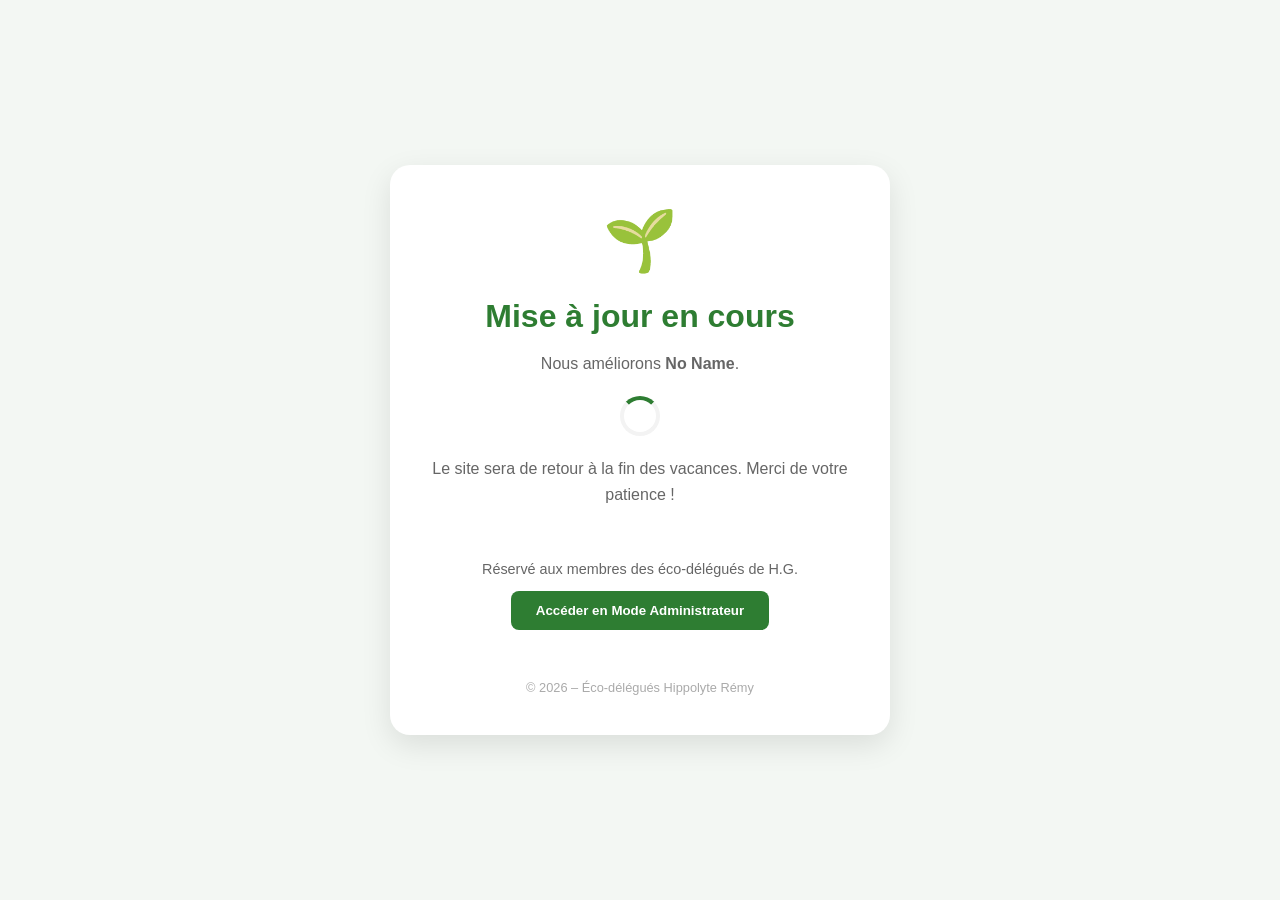
<file: public/index.html>
<!DOCTYPE html>
<html lang="fr">
<head>
    <meta charset="UTF-8">
    <meta name="viewport" content="width=device-width, initial-scale=1.0">
    <title>Mise à jour - No Name</title>
    <link rel="stylesheet" href="style.css?v=2">
    <link rel="icon" type="image/png" href="Icone.png">
    <style>
        :root {
            --primary: #2e7d32;
            --bg-color: #f3f7f3;
        }
        body {
            margin: 0;
            padding: 0;
            font-family: 'Segoe UI', sans-serif;
            background-color: var(--bg-color);
            display: flex;
            justify-content: center;
            align-items: center;
            height: 100vh;
            color: #333;
            text-align: center;
        }
        .container {
            background: white;
            padding: 40px;
            border-radius: 20px;
            box-shadow: 0 10px 30px rgba(0,0,0,0.1);
            max-width: 500px;
            width: 90%;
        }
        .icon-box {
            font-size: 60px;
            margin-bottom: 20px;
            animation: pulse 2s infinite;
        }
        h1 {
            color: var(--primary);
            margin-bottom: 10px;
        }
        p {
            line-height: 1.6;
            color: #666;
        }
        .loader {
            border: 4px solid #f3f3f3;
            border-top: 4px solid var(--primary);
            border-radius: 50%;
            width: 40px;
            height: 40px;
            animation: spin 1s linear infinite;
            margin: 20px auto;
        }
        @keyframes spin {
            0% { transform: rotate(0deg); }
            100% { transform: rotate(360deg); }
        }
        @keyframes pulse {
            0% { transform: scale(1); }
            50% { transform: scale(1.1); }
            100% { transform: scale(1); }
        }
        .footer-text {
            margin-top: 30px;
            font-size: 0.8rem;
            color: #aaa;
        }
    </style>
</head>
<body>

<div class="container">
    <div class="icon-box">🌱</div>
    <h1>Mise à jour en cours</h1>
    <p>Nous améliorons <strong>No Name</strong>.</p>
    
    <div class="loader"></div>
    
    <p>Le site sera de retour à la fin des vacances. Merci de votre patience !</p>

<div id="admin-section" style="display: flex; flex-direction: column; align-items: center; text-align: center; margin-top: 30px; padding: 20px;">
    
    <p style="font-size: 0.9rem; color: #666; margin: 0;">
        Réservé aux membres des éco-délégués de H.G.
    </p>
    
    <button class="btn" id="btn-admin" onclick="ouvrirMdp()" style="margin-top: 10px;">
        Accéder en Mode Administrateur
    </button>
    
    <div id="zone-mdp" style="display:none; margin-top:15px; flex-direction: column; align-items: center; gap: 10px;">
        <input type="password" id="mdp" placeholder="Code d'accès" style="padding:10px; border-radius:8px; border:1px solid #ddd; width: 200px; text-align: center;">
        <button class="btn" onclick="verifier()">Accéder</button>
    </div>
    
<div id="zone-publi" style="display:none; margin-top:20px; flex-direction: column; align-items: center; gap: 15px;">
    
    <a class="btn" href="https://github.com/valou2908/EcoApp/issues" target="_blank" style="text-decoration: none;">
        Ajouter un message
    </a>

    <a class="btn" href="https://no-name-sigma.vercel.app/Index_old" target="_blank" style="text-decoration: none;">
        Voir l'aperçu (Preview)
    </a>
    
</div>
</div>

        <script>
            const SECRET = "RWNvMjAyNS8yNg=="; 
            marked.setOptions({ breaks: true, gfm: true });

            function ouvrirMdp() {
    document.getElementById("zone-mdp").style.display = "flex";
    document.getElementById("btn-admin").style.display = "none";
}

            function verifier() {
                const input = document.getElementById("mdp").value;
                if (btoa(input) === SECRET) {
                       document.getElementById("zone-publi").style.display = "block";
                     document.getElementById("zone-mdp").style.display = "none";
                     document.getElementById('zone-publi').style.display = 'flex';
                 } else { alert("Code incorrect"); }
                }
</script>
    <div class="footer-text">
        © 2026 – Éco-délégués Hippolyte Rémy
    </div>
</div>

</body>
</html>
</file>
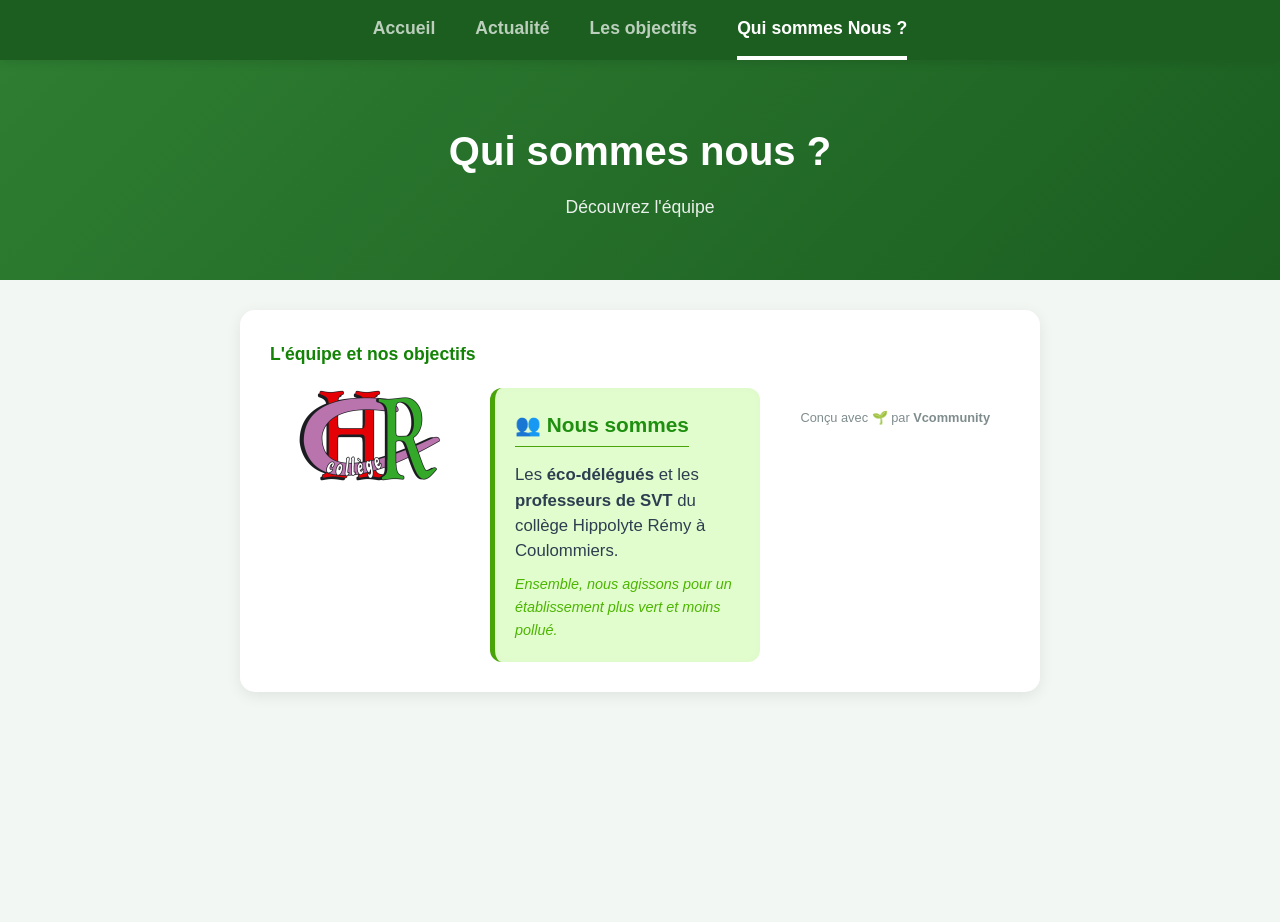
<file: noussommes.html>
<!DOCTYPE html>
<html lang="fr">
    <style>
    .container {
        padding-bottom: 120px; 
    }
</style>
<head>
    <meta charset="UTF-8">
    <meta name="viewport" content="width=device-width, initial-scale=1.0, maximum-scale=1.0, user-scalable=no">
    <title>Qui sommes Nous ?</title>
    <link rel="stylesheet" href="style.css?v=2">
    <link rel="icon" type="image/png" href="icone.png">
</head>
    
<body>

<nav class="nav-pc">
    <a href="index.html">Accueil</a>
    <a href="actualite.html">Actualité <span id="badge-pc" class="badge" style="display:none;">NOUVEAU</span></a>
    <a href="objectifs.html">Les objectifs</a>
    <a href="noussommes.html" class="active">Qui sommes Nous ?</a>
</nav>

<header class="header">
    <h1>Qui sommes nous ?</h1>
    <p>Découvrez l'équipe</p>
</header>

<main class="container">
    <section class="card">
        <h2 style="color: #128305; margin-bottom: 20px; font-size: 1.1rem;">L'équipe et nos objectifs</h2>

        <div style="display: flex; gap: 20px; align-items: flex-start; flex-wrap: wrap;">
            <div style="flex: 1; min-width: 200px; text-align: center;">
                <img src="picture/LogoCHR.png" alt="Logo Collège" style="max-width: 100%; height: auto; border-radius: 8px;">
            </div>

<div style="flex: 1.5; min-width: 250px; display: flex; flex-direction: column; gap: 15px;">
    <div style="background: #e2fdcd; border-left: 5px solid #49a407; padding: 20px; border-radius: 12px; box-shadow: inset 0 0 10px rgba(0,0,0,0.02);">
        
        <h3 style="color: #1e8f0f; margin-top: 0; font-size: 1.3rem; border-bottom: 1px solid #49a407; padding-bottom: 5px; width: fit-content;">
            👥 Nous sommes
        </h3>

        <p style="margin: 15px 0 5px 0; font-size: 1.05rem; line-height: 1.5; color: #2c3e50;">
            Les <strong>éco-délégués</strong> et les <strong>professeurs de SVT</strong> du collège Hippolyte Rémy à Coulommiers.
        </p>

        <p style="font-style: italic; font-size: 0.9rem; color: #4bb500; margin-top: 10px;">
            Ensemble, nous agissons pour un établissement plus vert et moins pollué.
        </p>
        
    </div>
</div>
            <footer style="text-align: center; padding: 20px; font-size: 0.8rem; color: #7f8c8d; margin-bottom: 80px;">
    <p>Conçu avec 🌱 par <strong>Vcommunity</strong></p>
</footer>
    </section>
</main>

<nav class="nav-mobile">
    <a href="index.html">🏠<br>Accueil</a>
    <a href="actualite.html">💬<br>Actualité <span class="badge" style="display:none;">!</span></a>
    <a href="objectifs.html">🏆<br>Objectifs</a>
    <a href="noussommes.html" class="active">👥<br>Qui sommes nous</a>
</nav>

<script>
async function verifierBadge() {
    try {
        const res = await fetch("https://api.github.com/repos/valou2908/EcoApp/issues?per_page=10");
        const issues = await res.json();
        if (Array.isArray(issues)) {
            const dernierNb = localStorage.getItem('nb_issues_eco');
            if (dernierNb !== null && issues.length > parseInt(dernierNb)) {
                document.querySelectorAll('.badge').forEach(b => b.style.display = 'inline-block');
            }
        }
    } catch (e) { console.log("Erreur badge"); }
}
window.onload = verifierBadge;
</script>
</body>
</html>
</file>
<file: public/style.css>
:root {

    --primary: #2e7d32;

    --primary-hover: #1b5e20;

    --bg-color: #f3f7f3;

    --card-bg: #ffffff;

    --text-color: #333;

    --shadow: 0 4px 12px rgba(0,0,0,0.1);

}



* { box-sizing: border-box; }



body {

    margin: 0;

    font-family: 'Segoe UI', Monospace;

    background: var(--bg-color);

    color: var(--text-color);

}



/* --- MISE EN PAGE --- */

.container {

    width: 95%;

    max-width: 800px; /* On réduit un peu la largeur pour que ce soit plus lisible */

    margin: 30px auto;

}



.card {

    background: var(--card-bg);

    padding: 25px;

    margin-bottom: 25px;

    border-radius: 12px;

    box-shadow: var(--shadow);

}



/* --- CORRECTION DES MESSAGES (Flux vertical) --- */

#issues {

    display: flex;

    flex-direction: column; /* Force l'empilement vertical */

    gap: 20px;

}



.post {

    background: #e8f5e9;

    padding: 20px;

    border-left: 5px solid var(--primary);

    border-radius: 8px;

    width: 100%; /* Prend toute la largeur disponible */

    word-wrap: break-word;

    overflow: hidden;

}



/* --- CORRECTION DES IMAGES --- */

.post img {

    max-width: 100%;

    height: auto;

    border-radius: 8px;

    margin-top: 15px;

    display: block;

    box-shadow: 0 2px 5px rgba(0,0,0,0.1);

}



/* --- NAVIGATION --- */

.nav-pc { background: #1b5e20; text-align: center; padding: 15px 0; }

.nav-pc a { color: white; text-decoration: none; margin: 0 15px; font-weight: bold; }



.header { background: var(--primary); color: white; text-align: center; padding: 40px 20px; }

.footer { text-align: center; padding: 30px; background: var(--primary); color: white; margin-top: 50px; }



.btn {

    display: inline-block;

    background: var(--primary);

    color: white !important;

    padding: 12px 25px;

    border-radius: 8px;

    text-decoration: none;

    font-weight: bold;

    border: none;

    cursor: pointer;

}



/* --- MOBILE --- */

.nav-mobile {

    display: none;

    position: fixed;

    bottom: 0;

    width: 100%;

    background: white;

    box-shadow: 0 -2px 10px rgba(0,0,0,0.1);

    justify-content: space-around;

    padding: 15px 0;

}



@media (max-width: 768px) {

    .nav-pc { display: none; }

    .nav-mobile { display: flex; }

    body { padding-bottom: 80px; }

}

complet stp
</file>
<file: style.css>
/* --- RESET & VARIABLES --- */
:root {
    --primary: #2e7d32;
    --primary-hover: #1b5e20;
    --bg-color: #f3f7f3;
    --card-bg: #ffffff;
    --text-color: #333;
    --shadow: 0 4px 15px rgba(0,0,0,0.08);
}

* { 
    box-sizing: border-box; 
    margin: 0; 
    padding: 0; 
    transition: all 0.2s ease; 
}

body { 
    font-family: 'Segoe UI', Roboto, sans-serif; 
    background: var(--bg-color); 
    color: var(--text-color); 
    line-height: 1.6; 
    padding-bottom: 80px; 
}

/* --- NAVIGATION PC (STRICTE) --- */
.nav-pc { 
    background: #1b5e20; 
    height: 60px; 
    width: 100%;
    display: flex;
    justify-content: center;
    align-items: center;
    position: sticky; 
    top: 0; 
    z-index: 1000; 
    box-shadow: 0 2px 10px rgba(0,0,0,0.1);
}

.nav-pc a { 
    color: rgba(255,255,255,0.7); 
    text-decoration: none; 
    margin: 0 20px; 
    font-weight: bold; 
    font-size: 1.1rem;
    height: 100%;
    display: flex;
    align-items: center;
    border-bottom: 4px solid transparent;
}

.nav-pc a.active { 
    color: white; 
    border-bottom: 4px solid white; 
}

/* --- HEADER (TOTALEMENT FIXE) --- */
.header {
    background: linear-gradient(135deg, #2e7d32, #1b5e20);
    color: white;
    text-align: center;
    height: 220px; 
    display: flex;
    flex-direction: column;
    justify-content: center;
    align-items: center;
    width: 100%;
}

.header h1 {
    font-size: 2.5rem;
    margin-bottom: 10px;
}

.header p {
    font-size: 1.1rem;
    opacity: 0.9;
    padding: 0 15px;
}

/* --- CONTENU --- */
.container { 
    width: 95%; 
    max-width: 800px; 
    margin: 30px auto; 
}

.card {
    background: var(--card-bg);
    padding: 30px;
    border-radius: 15px;
    box-shadow: var(--shadow);
}

/* --- NAVIGATION MOBILE (STRICTE) --- */
.nav-mobile {
    display: none; 
    position: fixed;
    bottom: 0;
    left: 0;
    width: 100%;
    height: 70px;
    background: white;
    box-shadow: 0 -3px 15px rgba(0,0,0,0.1);
    z-index: 2000;
    justify-content: space-around;
    align-items: center;
}

.nav-mobile a {
    text-decoration: none;
    color: #888;
    font-size: 0.8rem;
    text-align: center;
    flex: 1;
    height: 100%;
    display: flex;
    flex-direction: column;
    justify-content: center;
    gap: 4px;
}

.nav-mobile a.active {
    color: var(--primary) !important;
    font-weight: bold;
    background: #f1f8f1;
    border-top: 4px solid var(--primary);
}

/* --- RESPONSIVE --- */
@media (min-width: 769px) {
    .nav-mobile { display: none !important; }
}

@media (max-width: 768px) {
    .nav-pc { display: none !important; }
    .nav-mobile { display: flex !important; }
    .header { height: 180px; }
    .header h1 { font-size: 1.8rem; }
    .container { margin: 15px auto; }
}

/* --- ÉLÉMENTS SPÉCIFIQUES --- */
.badge {
    background: #ff5252;
    color: white;
    padding: 2px 6px;
    border-radius: 10px;
    font-size: 0.7rem;
    margin-left: 5px;
}

/* --- BOUTONS --- */
.btn { 
    display: inline-block; 
    background: var(--primary); 
    color: white !important; 
    padding: 12px 24px; 
    border-radius: 8px; 
    text-decoration: none; 
    font-weight: bold; 
    border: none; 
    cursor: pointer; 
    text-align: center;
    font-size: 1rem;
    box-shadow: 0 4px 6px rgba(0,0,0,0.1);
}

.btn:hover { 
    background: var(--primary-hover); 
    transform: translateY(-2px); 
    box-shadow: 0 6px 12px rgba(0,0,0,0.15);
}
</file>
